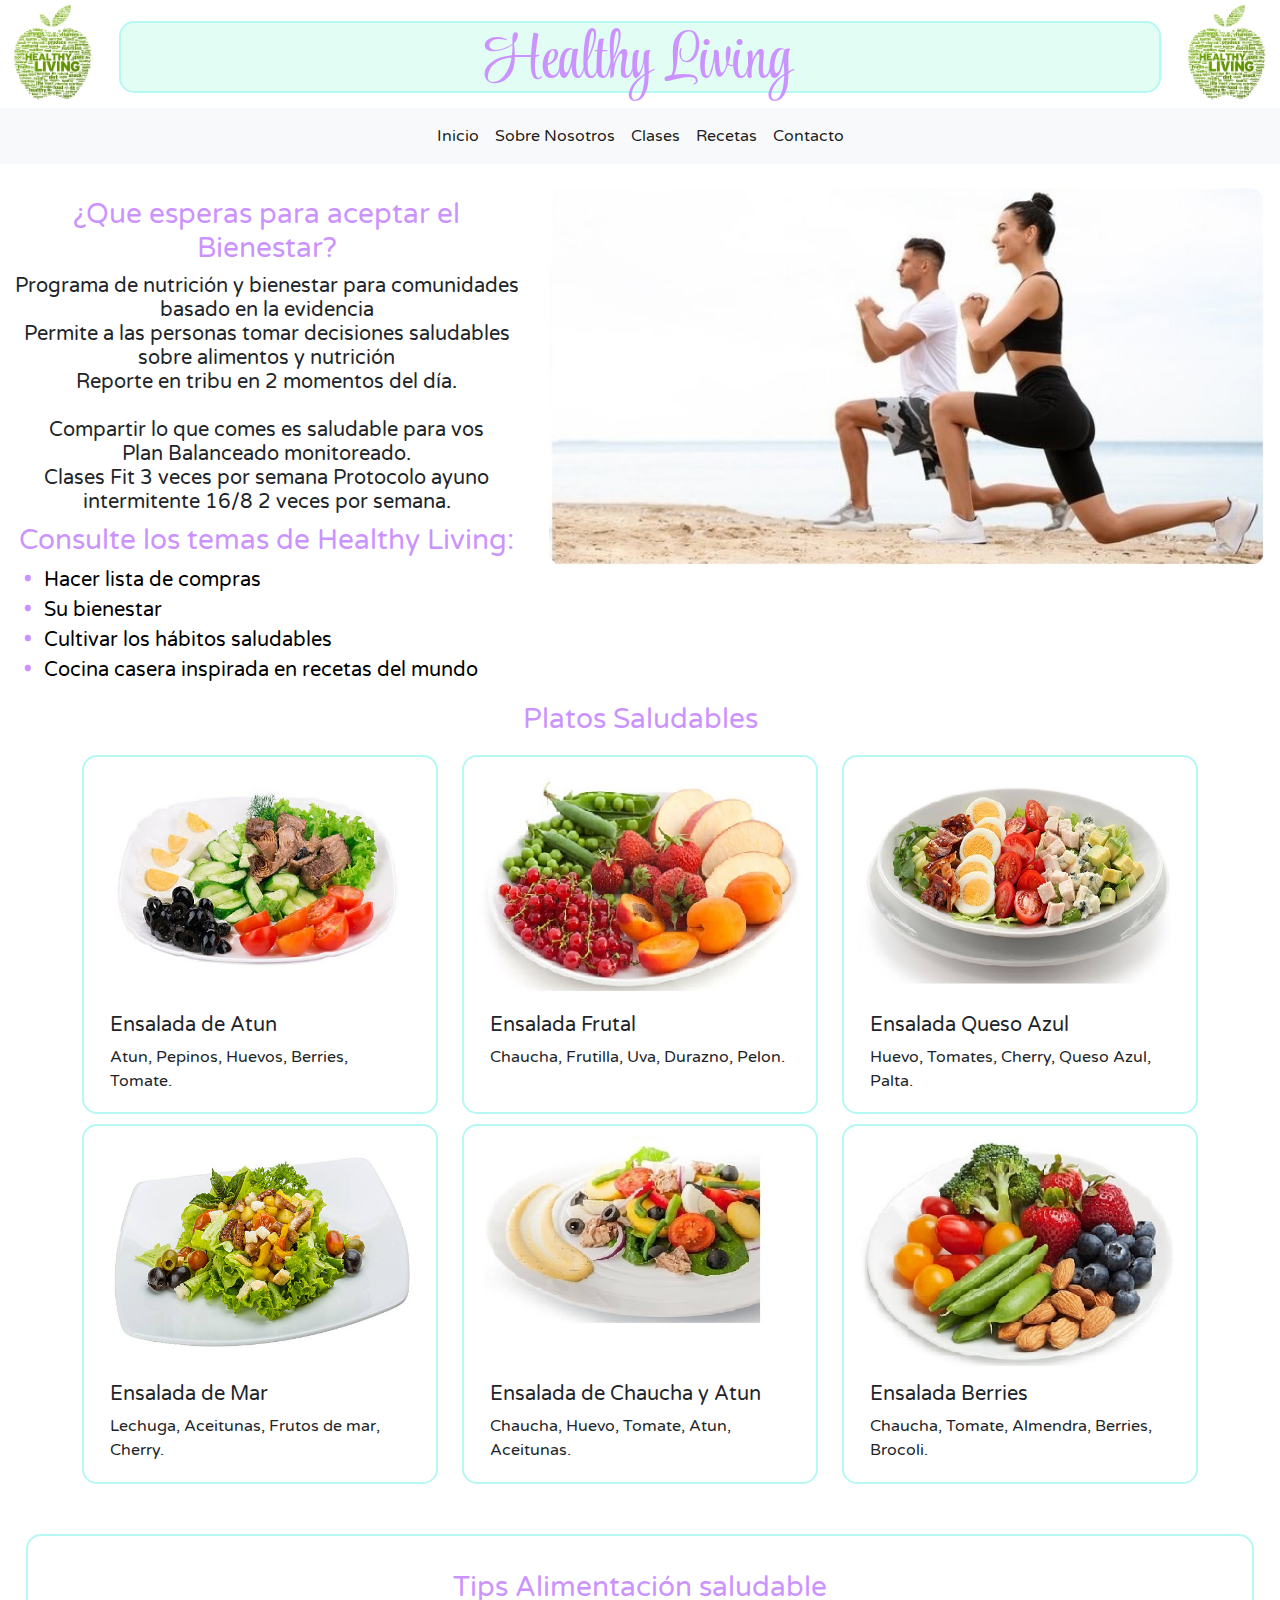
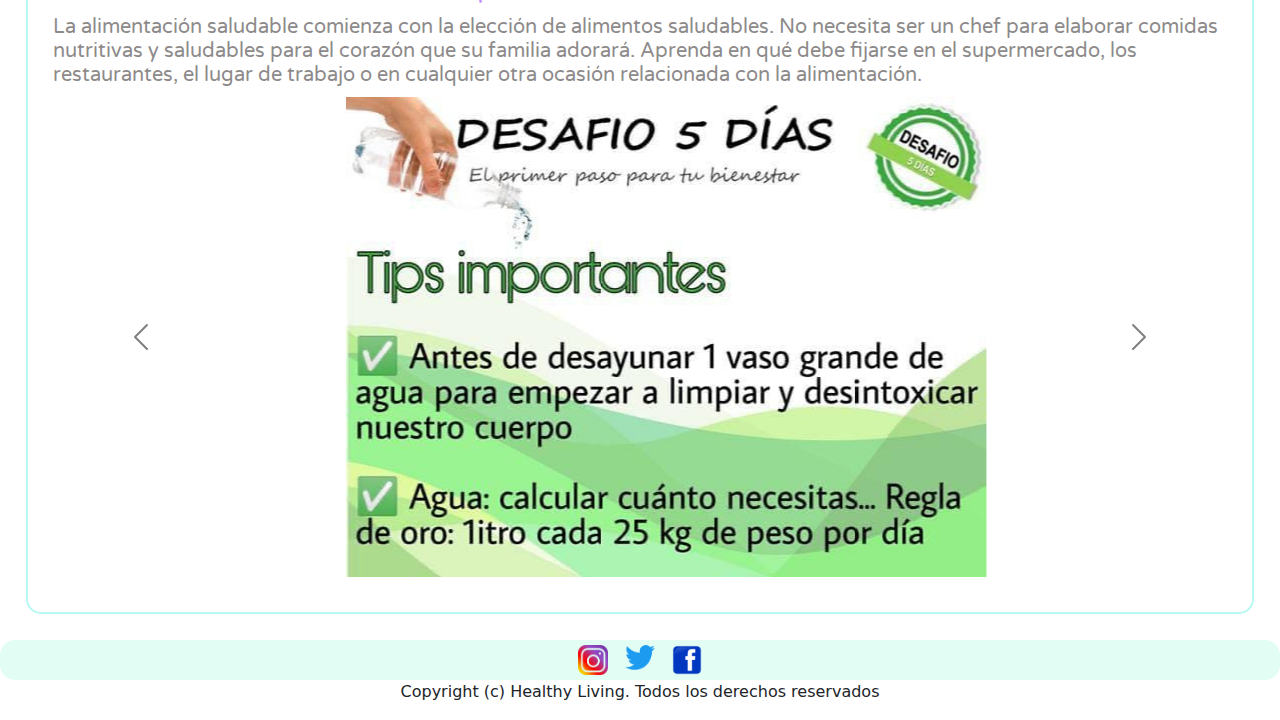
<file: index.html>
<!DOCTYPE html>
<html lang="en">
<head>
    <meta charset="UTF-8">
    <meta http-equiv="X-UA-Compatible" content="IE=edge">
    <meta name="viewport" content="width=device-width, initial-scale=1.0">
    <title>Healthy Living - Home</title>
    <!-- Bootstrap-->
    <link rel="stylesheet" href="./libs/bootstrap/css/bootstrap.min.css">
    <!--Hoja de estilos-->
    <link rel="stylesheet" href="./pages/estilos.css">
    <link rel="shortcut icon" href="./assets/Logo/logo_apple.png">
    <link rel="stylesheet"   href="https://cdnjs.cloudflare.com/ajax/libs/animate.css/4.1.1/animate.min.css"/>
    <!-- SEO  -->
    <meta name="description" content="Programa de nutrición y bienestar para comunidades. Ejercitarse y comer sano hace la diferencia">
    <meta name="keywords"  content="FOOD, HEALTHY, HEALTHY LIFE, COMIDA SALUDABLE, COMIDA SANA, PLATOS SALUDABLES, LIGHT">
</head>
<!--------------------------------------------Body header----------------------------------------------------->
<main>
    <body>
        <header>
            <section class="container-fluid ">
                <div class="row">
                    <div class="item col-sm-1 ">
                        <div class="logo">
                            <img src="./assets/Logo/apple.png "  alt="LogoL">
                        </div>
                    </div>
                    <div class="item col-md-10 ">
                        <div > <h1 class="animate__heartBeat animate__backInDown">Healthy Living </h1> </div>
                    </div>
                    <div class="item col-sm-1 "> 
                        <div class="logo" >
                            <img src="./assets/Logo/apple.png "  alt="LogoR">
                        </div>
                    </div>
                </div>
            </section>
            <nav class="navbar navbar-expand-lg navbar-light bg-light navbar-center">
                <div class="container-fluid">
                    <a class="logo_menu" href="#"><img src="./assets/Logo/nav_logo.png "  alt="Logo_menu"></a>
                    <button class="navbar-toggler" type="button" data-bs-toggle="collapse" data-bs-target="#navbarSupportedContent" aria-controls="navbarSupportedContent" aria-expanded="false" aria-label="Toggle navigation">
                        <span class="navbar-toggler-icon"></span>
                    </button>
                    <div class="collapse navbar-collapse" id="navbarSupportedContent">
                        <ul class="navbar-nav mx-auto mb-2 mb-lg-0">
                        <li class="nav-item">
                            <a class="nav-link active" aria-current="page" href="#">Inicio</a>
                        </li>
                        <li class="nav-item">
                            <a class="nav-link active" aria-current="page" href="./pages/SobreNosotros.html">Sobre Nosotros</a>
                        </li>
                        <li class="nav-item">
                            <a class="nav-link active" aria-current="page" href="./pages/Clases.html">Clases</a>
                        </li>
                        <li class="nav-item">
                            <a class="nav-link active" aria-current="page" href="./pages/Recetas.html">Recetas</a>
                        </li>
                        <li class="nav-item">
                            <a class="nav-link active" aria-current="page" href="./pages/Contacto.html">Contacto</a>
                        </li>
                    </div>
                </div>
            </nav> <br>
        </header>
<!-------------------------------------------Body Main ---------------------------------------------------->
        <section class="container-fluid ">
                <div class="row">
                    <div class="item col-sm-6 col-lg-5 ">
                        <h3> ¿Que esperas para aceptar el Bienestar? </h3>
                            <h5>Programa de nutrición y bienestar para comunidades basado en la evidencia <br>
                                Permite a las personas tomar decisiones saludables sobre alimentos y nutrición <br>
                                    Reporte en tribu en 2 momentos del día.<br>
                                <br>Compartir lo que comes es saludable para vos <br>Plan Balanceado monitoreado.<br>
                                Clases Fit 3 veces por semana Protocolo ayuno intermitente 16/8 2 veces por semana.</h5>
                                <h3>Consulte los temas de Healthy Living:</h3>
                                <ul class="lista_receta h5"> 
                                    <li >Hacer lista de compras  </li>
                                    <li>Su bienestar</li>
                                    <li>Cultivar los hábitos saludables</li>
                                    <li>Cocina casera inspirada en recetas del mundo</li>
                                    </ul>
                    </div>
                    <div class="item col-sm-6 col-lg-7">
                        <img class="imagen_index"  src="./assets/background/background_healthy.jpg" alt="Healhty"  > 
                    </div>
            </div>
        </section>


<!--Aplicando Cards responsive con Bootstrap-->

<!---------------------------------------BENEFICIOS -------------------------------------------->
        <h3>Platos Saludables</h3>
        <div class="container">
            <div class="row">
                <div class="col-12 col-sm-6 col-md-6 col-lg-6 col-xl-4">
                    <div class="card">
                        <img class="card-img-top" src="./assets/images/plato_comida.jpg" alt="Ensalada de Atun">
                        <div class="card-body">
                            <h5 class="card-title">Ensalada de Atun</h5>
                            <p>Atun, Pepinos, Huevos, Berries, Tomate.</p>
                        </div>
                    </div>
                </div>

                <div class="col-12 col-sm-6  col-md-6 col-lg-6 col-xl-4">
                    <div class="card">
                        <img class="card-img-top" src="./assets/images/plato_comida8.jpg" alt="Ensalada frutal">
                        <div class="card-body">
                            <h5 class="card-title">Ensalada Frutal</h5>
                            <p> Chaucha, Frutilla, Uva, Durazno, Pelon.</p>
                        </div>
                    </div>
                </div>

                <div class="col-12 col-sm-6 col-md-6 col-lg-6 col-xl-4">
                    <div class="card">
                        <img class="card-img-top" src="./assets/images/plato_comida3.jpg" alt="obra04">
                        <div class="card-body">
                            <h5 class="card-title">Ensalada Queso Azul</h5>
                            <p>Huevo, Tomates, Cherry, Queso Azul, Palta.</p>
                        </div>
                    </div>
                </div>

                <div class="col-12 col-sm-6 col-md-6 col-lg-6 col-xl-4">
                    <div class="card">
                        <img class="card-img-top" src="./assets/images/plato_comida4.jpg" alt="obra04">
                        <div class="card-body">
                            <h5 class="card-title">Ensalada de Mar</h5>
                            <p>Lechuga, Aceitunas, Frutos de mar, Cherry.</p>
                        </div>
                    </div>
                </div>
                <div class="col-12 col-sm-6 col-md-6 col-lg-6 col-xl-4">
                    <div class="card">
                        <img class="card-img-top" src="./assets/images/plato_comida5.jpg" alt="obra04">
                        <div class="card-body">
                            <h5 class="card-title">Ensalada de Chaucha y Atun</h5>
                            <p>Chaucha, Huevo, Tomate, Atun, Aceitunas.</p>
                        </div>
                    </div>
                </div>

                <div class="col-12 col-sm-6 col-md-6 col-lg-6 col-xl-4">
                    <div class="card">
                        <img class="card-img-top" src="./assets/images/plato_comida6.jpg" alt="obra04">
                        <div class="card-body">
                            <h5 class="card-title">Ensalada Berries</h5>
                            <p>Chaucha, Tomate, Almendra, Berries, Brocoli.</p>
                        </div>
                    </div>
                </div>
            </div>
        </div> <br>


        <!-------------------------------------- TIPS  CARROUSEL ---------------------------------------------->
        <div class="Tips"> <h3>Tips Alimentación saludable</h3>
            <h5>
                La alimentación saludable comienza con la elección de alimentos saludables. No necesita ser un chef para elaborar comidas nutritivas y saludables para el corazón que su familia adorará. Aprenda en qué debe fijarse en el supermercado, los restaurantes, el lugar de trabajo o en cualquier otra ocasión relacionada con la alimentación.
            <h5>  



                <div id="carouselExampleInterval" class="carousel carousel-dark slide" data-bs-ride="carousel">
                    <div class="carousel-inner">
                        <div class="carousel-item active" data-bs-interval="5000">
                            <img src="./assets/images/tip1.jpeg" class="d-block w-30%" alt="...">
                        </div>
                        <div class="carousel-item" data-bs-interval="4000">
                            <img src="./assets/images/tip2.jpeg" class="d-block w-30%" alt="...">
                        </div>
                        <div class="carousel-item"  data-bs-interval="4000">
                            <img src="./assets/images/tip3.jpeg" class="d-block w-30%" alt="...">
                        </div>
                        <div class="carousel-item"  data-bs-interval="4000">
                            <img src="./assets/images/tip4.jpeg" class="d-block w-30%" alt="...">
                        </div>
                        <div class="carousel-item"  data-bs-interval="4000">
                            <img src="./assets/images/tip5.jpeg" class="d-block w-30%" alt="...">
                        </div>
                    </div>
                    <button class="carousel-control-prev" type="button" data-bs-target="#carouselExampleInterval" data-bs-slide="prev">
                        <span class="carousel-control-prev-icon" aria-hidden="true"></span>
                        <span class="visually-hidden">Previous</span>
                    </button>
                    <button class="carousel-control-next" type="button" data-bs-target="#carouselExampleInterval" data-bs-slide="next">
                        <span class="carousel-control-next-icon" aria-hidden="true"></span>
                        <span class="visually-hidden">Next</span>
                    </button>
                </div>
            </div> 
        <script src="./libs/bootstrap/js/bootstrap.min.js"></script>
    </body> 
<!-------------------------------------------Footer ---------------------------------------------------->
    <footer>
    <div class="footer">
        <div class="footer_section">
            <div class="footer_icons">
                <a href="https://www.instagram.com/healthy.foodyss/" target="_blank"> <img class="hover" src="./assets/images/instagram_icon.png" alt="" width="30"> </a> 
                <a href="https://twitter.com/fooddotcom?lang=es" target="_blank"> <img class="hover" src="./assets/images/twitter_icon.png" alt="" width="30"></a>
                <a href="https://m.facebook.com/Healthy-food-2031519270508827/" target="_blank"> <img class="hover" src="./assets/images/facebook_icon.png" alt="" width="30"></a>    
            </div>
        </div>
        <div class="copy_footer" >Copyright (c) Healthy Living. Todos los derechos reservados</div>
    </div> 
    </footer>
</main>
</html>
</file>
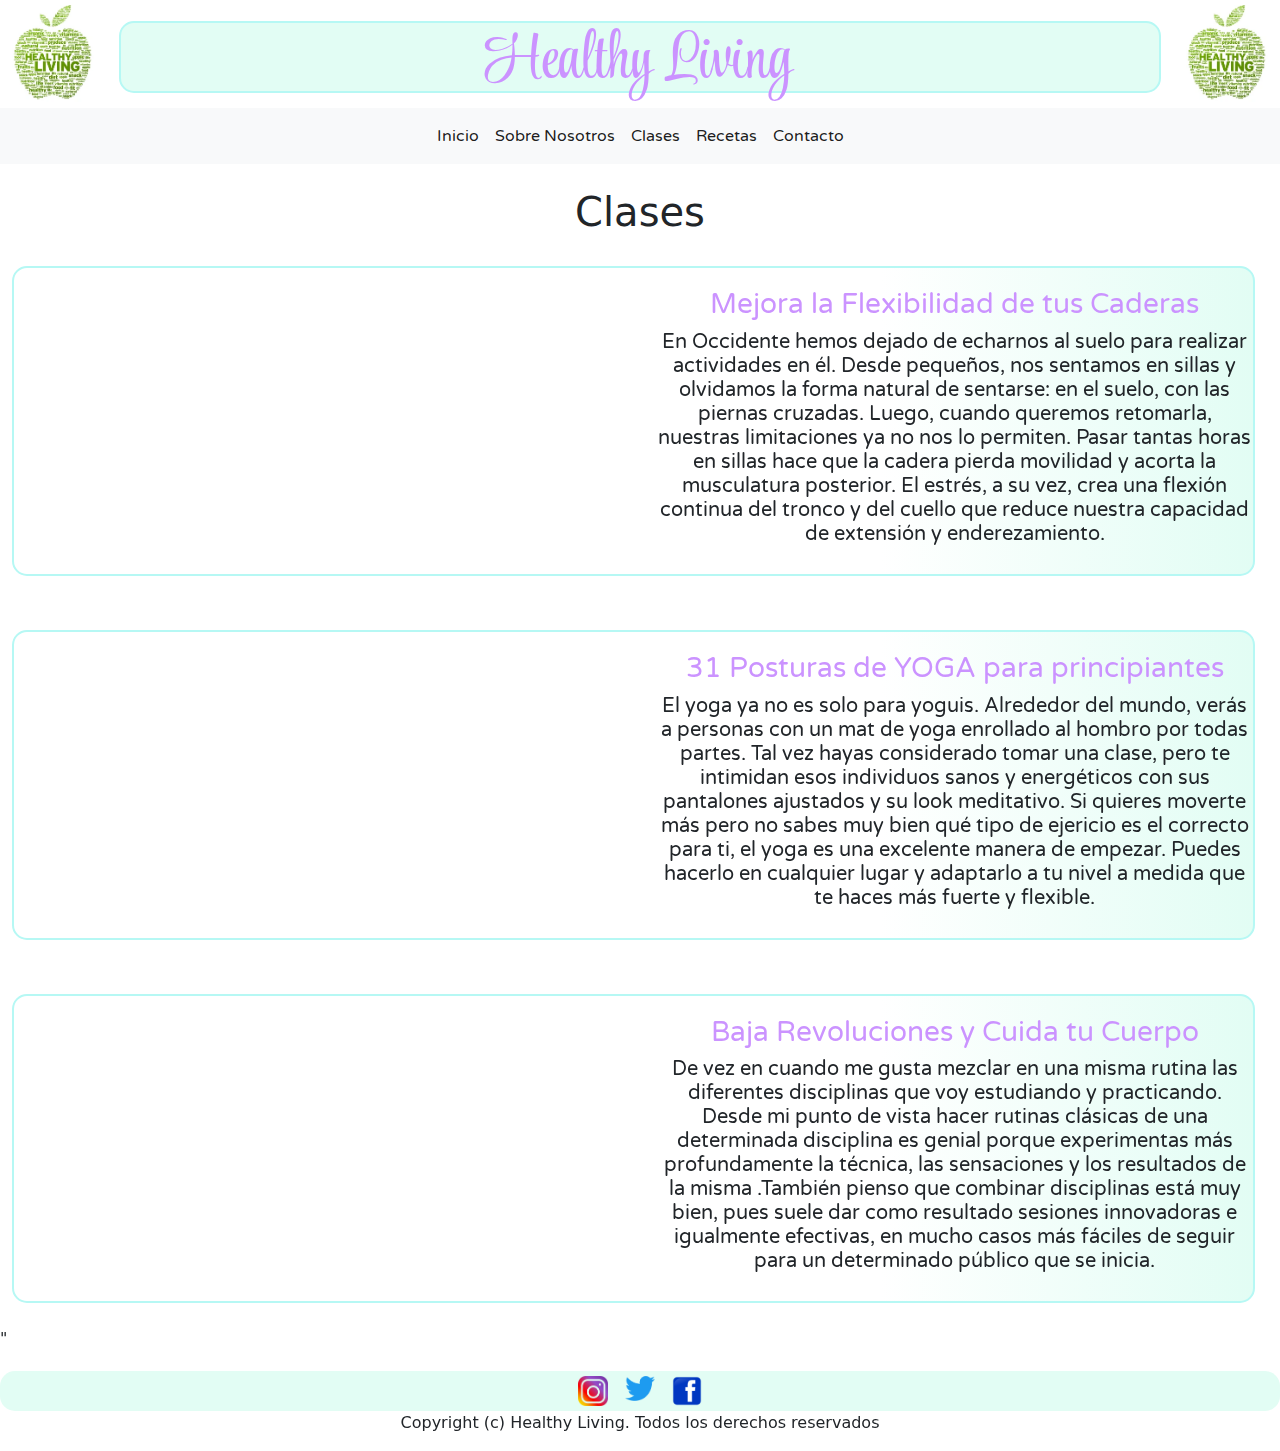
<file: pages/Clases.html>
<!DOCTYPE html>
<html lang="en">
<head>
    <meta charset="UTF-8">
    <meta http-equiv="X-UA-Compatible" content="IE=edge">
    <meta name="viewport" content="width=device-width, initial-scale=1.0">
    <title> Healthy Living - Clases </title>
    <!-- Bootstrap-->
    <link rel="stylesheet" href="../libs/bootstrap/css/bootstrap.min.css">
    <!--Hoja de estilos-->
    <link rel="stylesheet" href="./estilos.css">
    <link rel="shortcut icon" href="../assets/Logo/logo_apple.png">
    <link rel="stylesheet"   href="https://cdnjs.cloudflare.com/ajax/libs/animate.css/4.1.1/animate.min.css"/>  
    <!-- SEO -->
    <meta name="description" content="Programa de Clases para mejorar la contextura fisica">
    <meta name="keywords"  content="CLASES, YOGA, VIDEOS EJERCICIO, GIMNASIA,POSTURAS">
</head>
<!--------------------------------------------Body header----------------------------------------------------->
<main>
    <body>
        <header>
            <section class="container-fluid ">
                <div class="row">
                    <div class="item col-sm-1 ">
                        <div class="logo">
                            <img src="../assets/Logo/apple.png "  alt="LogoL">
                        </div>
                    </div>
                    <div class="item col-md-10 ">
                        <div > <h1>Healthy Living </h1> </div>
                    </div>
                    <div class="item col-sm-1 "> 
                        <div class="logo" >
                            <img src="../assets/Logo/apple.png "  alt="LogoR">
                        </div>
                    </div>
                </div>
            </section>
            <nav class="navbar navbar-expand-lg navbar-light bg-light navbar-center">
                <div class="container-fluid">
                    <a class="logo_menu" href="#"><img src="../assets/Logo/nav_logo.png "  alt="Logo_menu"></a>
                    <button class="navbar-toggler" type="button" data-bs-toggle="collapse" data-bs-target="#navbarSupportedContent" aria-controls="navbarSupportedContent" aria-expanded="false" aria-label="Toggle navigation">
                        <span class="navbar-toggler-icon"></span>
                    </button>
                    <div class="collapse navbar-collapse" id="navbarSupportedContent">
                        <ul class="navbar-nav mx-auto mb-2 mb-lg-0">
                        <li class="nav-item">
                            <a class="nav-link active" aria-current="page" href="../index.html">Inicio</a>
                        </li>
                        <li class="nav-item">
                            <a class="nav-link active" aria-current="page" href="./SobreNosotros.html">Sobre Nosotros</a>
                        </li>
                        <li class="nav-item">
                            <a class="nav-link active" aria-current="page" href="#">Clases</a>
                        </li>
                        <li class="nav-item">
                            <a class="nav-link active" aria-current="page"  href="./Recetas.html">Recetas</a>
                        </li>
                        <li class="nav-item">
                            <a class="nav-link active" aria-current="page" href="./Contacto.html">Contacto</a>
                        </li>
                    </div>
                </div>
            </nav> <br>
        </header>
<!------------------------------------------------------body --------------------------------------->
        <h2 class="display-6 text-center animate__heartBeat animate__flipInY">Clases</h2>
        <section class="container-fluid ">
            <div class="container_body">
                <div class="row">
                    <div class="item col-sm-6 ">
                        <iframe src="https://www.youtube.com/embed/O90uICioQkM" title="YouTube video player" frameborder="0" allow="accelerometer; autoplay; clipboard-write; encrypted-media; gyroscope; picture-in-picture" allowfullscreen></iframe>
                            
                    </div>
                    <div class="item col-sm-6">
                        <h3> Mejora la Flexibilidad de tus Caderas </h3> 
                        <h5>En Occidente hemos dejado de echarnos al suelo para realizar actividades en él. Desde pequeños, nos sentamos en sillas y olvidamos la forma natural de sentarse: en el suelo, con las piernas cruzadas. Luego, cuando queremos retomarla, nuestras limitaciones ya no nos lo permiten.
                            Pasar tantas horas en sillas hace que la cadera pierda movilidad y acorta la musculatura posterior. El estrés, a su vez, crea una flexión continua del tronco y del cuello que reduce nuestra capacidad de extensión y enderezamiento.</h5>
                    </div>
                </div>
            </div>
        </section> <br>
        <section class="container-fluid ">
            <div class="container_body">
                <div class="row">
                    <div class="item col-sm-6 ">
                        <iframe src="https://www.youtube.com/embed/o_gyTpRs8yQ" title="YouTube video player" frameborder="0" allow="accelerometer; autoplay; clipboard-write; encrypted-media; gyroscope; picture-in-picture" allowfullscreen></iframe>
                            
                    </div>
                    <div class="item col-sm-6">
                        <h3> 31 Posturas de YOGA para principiantes</h3> 
                        <h5> El yoga ya no es solo para yoguis. Alrededor del mundo, verás a personas con un mat de yoga enrollado al hombro por todas partes. Tal vez hayas considerado tomar una clase, pero te intimidan esos individuos sanos y energéticos con sus pantalones ajustados y su look meditativo. Si quieres moverte más pero no sabes muy bien qué tipo de ejericio es el correcto para ti, el yoga es una excelente manera de empezar. Puedes hacerlo en cualquier lugar y adaptarlo a tu nivel a medida que te haces más fuerte y flexible.</h5>
                    </div>
                </div>
            </div>
        </section> <br>
        <section class="container-fluid ">
            <div class="container_body">
                <div class="row">
                    <div class="item col-sm-6 ">
                        <iframe src="https://www.youtube.com/embed/uD9rtfA19BU" title="YouTube video player" frameborder="0" allow="accelerometer; autoplay; clipboard-write; encrypted-media; gyroscope; picture-in-picture" allowfullscreen></iframe>     
                    </div>
                    <div class="item col-sm-6">
                        <h3> Baja Revoluciones y Cuida tu Cuerpo</h3> 
                        <h5> De vez en cuando me gusta mezclar en una misma rutina las diferentes disciplinas que voy estudiando y practicando. Desde mi punto de vista hacer rutinas clásicas de una determinada disciplina es genial porque experimentas más profundamente la técnica, las sensaciones y los resultados de la misma .También pienso que combinar disciplinas está muy bien, pues suele dar como resultado sesiones innovadoras e igualmente efectivas, en mucho casos más fáciles de seguir para un determinado público que se inicia.</h5>
                    </div>
                </div>
            </div>
        </section> <br>
        <script src="../libs/bootstrap/js/bootstrap.min.js"></script>"
    </body>
<!-------------------------------------------Footer ---------------------------------------------------->
    <footer>
        <div class="footer">
            <div class="footer_section">
                <div class="footer_icons">
                    <a href="https://www.instagram.com/healthy.foodyss/" target="_blank"> <img class="hover" src="../assets/images/instagram_icon.png" alt="" width="30"> </a> 
                    <a href="https://twitter.com/fooddotcom?lang=es" target="_blank"> <img class="hover" src="../assets/images/twitter_icon.png" alt="" width="30"></a>
                    <a href="https://m.facebook.com/Healthy-food-2031519270508827/" target="_blank"> <img class="hover" src="../assets/images/facebook_icon.png" alt="" width="30"></a>    
                </div>
            </div>
            <div class="copy_footer" >Copyright (c) Healthy Living. Todos los derechos reservados</div>
        </div> 
    </footer>
</main>
</html>
</file>
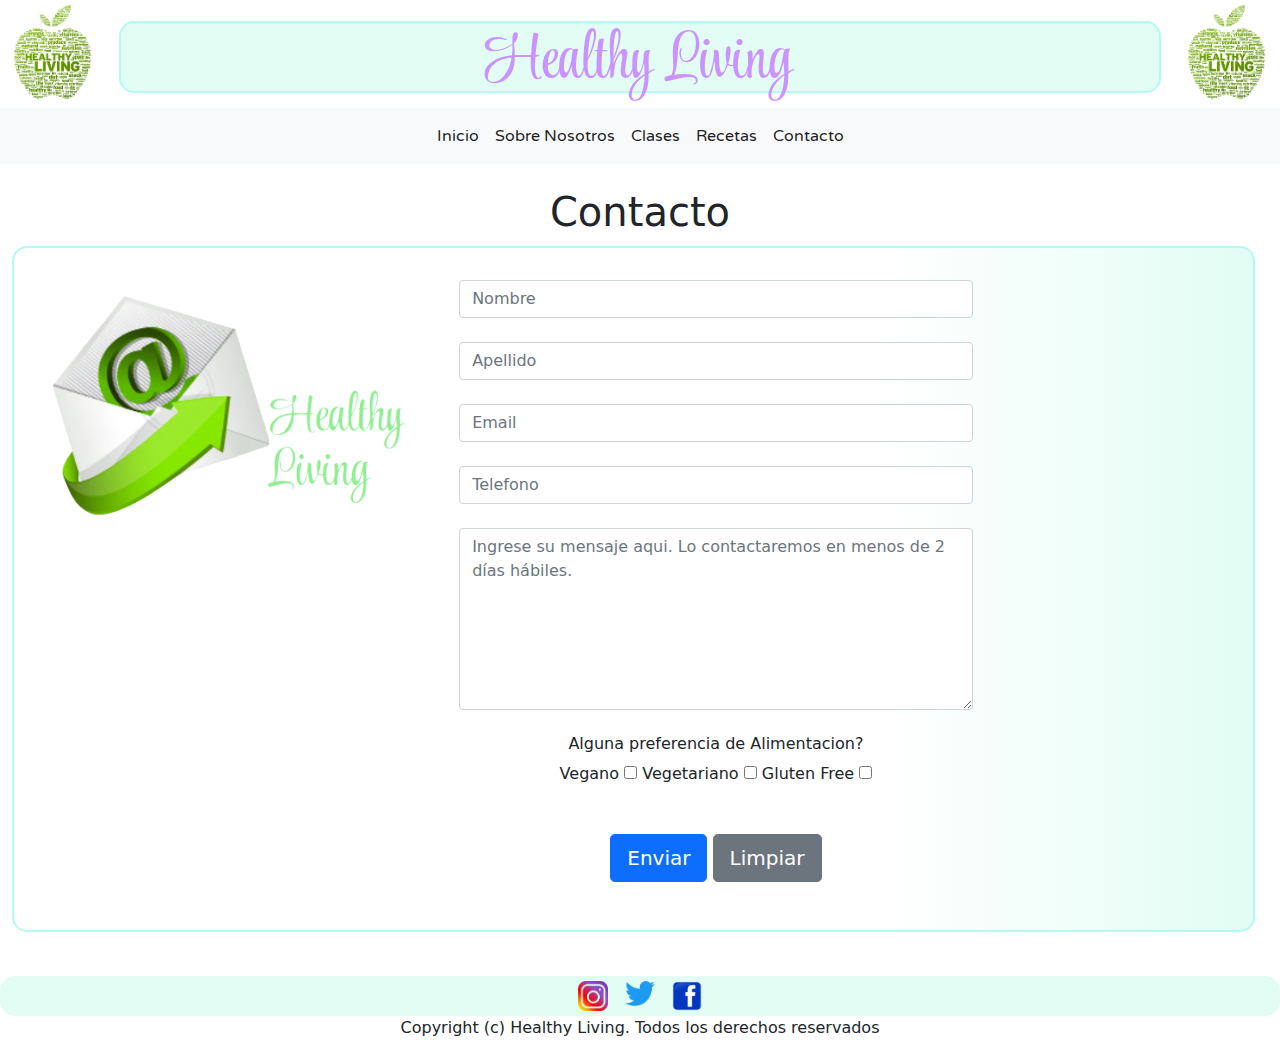
<file: pages/Contacto.html>
<!DOCTYPE html>
<html lang="en">
<head>
    <meta charset="UTF-8">
    <meta http-equiv="X-UA-Compatible" content="IE=edge">
    <meta name="viewport" content="width=device-width, initial-scale=1.0">
    <title> Healthy Living - Contacto </title>
    <!-- Bootstrap-->
    <link rel="stylesheet" href="../libs/bootstrap/css/bootstrap.min.css">
    <!--Hoja de estilos-->
    <link rel="stylesheet" href="./estilos.css">
    <link rel="shortcut icon" href="../assets/Logo/logo_apple.png">
    <link rel="stylesheet"   href="https://cdnjs.cloudflare.com/ajax/libs/animate.css/4.1.1/animate.min.css"/>  
    <!-- SEO -->
    <meta name="description" content="Comunicarse con Healthy Living">
    <meta name="keywords"  content="CONSULTA, RECLAMO, SUGERENCIA, FEEDBACK,CLIENTE, SATISFACCION, CONTACTO, EMPRESA, CLIENTE, INFORMACION">
</head>
<!--------------------------------------------Body header----------------------------------------------------->
<main>
    <body>
        <header>
            <section class="container-fluid ">
                <div class="row">
                    <div class="item col-sm-1 ">
                        <div class="logo">
                            <img src="../assets/Logo/apple.png "  alt="LogoL">
                        </div>
                    </div>
                    <div class="item col-md-10 ">
                        <div > <h1>Healthy Living </h1> </div>
                    </div>
                    <div class="item col-sm-1 "> 
                        <div class="logo" >
                            <img src="../assets/Logo/apple.png "  alt="LogoR">
                        </div>
                    </div>
                </div>
            </section>
            <nav class="navbar navbar-expand-lg navbar-light bg-light navbar-center">
                <div class="container-fluid">
                    <a class="logo_menu" href="#"><img src="../assets/Logo/nav_logo.png "  alt="Logo_menu"></a>
                    <button class="navbar-toggler" type="button" data-bs-toggle="collapse" data-bs-target="#navbarSupportedContent" aria-controls="navbarSupportedContent" aria-expanded="false" aria-label="Toggle navigation">
                        <span class="navbar-toggler-icon"></span>
                    </button>
                    <div class="collapse navbar-collapse" id="navbarSupportedContent">
                        <ul class="navbar-nav mx-auto mb-2 mb-lg-0">
                        <li class="nav-item">
                            <a class="nav-link active" aria-current="page" href="../index.html">Inicio</a>
                        </li>
                        <li class="nav-item">
                            <a class="nav-link active" aria-current="page" href="./SobreNosotros.html">Sobre Nosotros</a>
                        </li>
                        <li class="nav-item">
                            <a class="nav-link active" aria-current="page" href="./Clases.html">Clases </a>
                        </li>
                        <li class="nav-item">
                            <a class="nav-link active" aria-current="page"  href="./Recetas.html">Recetas</a>
                        </li>
                        <li class="nav-item">
                            <a class="nav-link active" aria-current="page" href="#">Contacto</a>
                        </li>
                    </div>
                </div>
            </nav> <br>
        </header>
<!---------------------- fin del header ------------------------------>
        <h2 class="display-6 text-center animate__heartBeat animate__flipInY">Contacto</h2>

    <script src="../libs/bootstrap/js/bootstrap.min.js"></script>
    </body>

    <!-- ---------------------- -->
    <section class="container-fluid ">
        <div class="receta_body">
            <div class="row">
                <div class="item col-sm-4 ">
                    <img class="imagen_receta"  src="../assets/Logo/contacto.png " alt="Contacto"  >
                </div>
                <div class="item col-sm-8">
                    <br>
                    <div class="container">
                        <div class="row">
                            <div class="col-md-12">
                                <div class="well well-sm">
                                    <form class="form-horizontal" method="post">
                                        <fieldset>
                                            <legend class="text-center header"></legend>
            
                                            <div class="form-group">
                                                <span class="col-md-1 col-md-offset-2 text-center"><i class="fa fa-user bigicon"></i></span>
                                                <div class="col-md-8">
                                                    <input id="fname" name="name" type="text" placeholder="Nombre " class="form-control">
                                                </div>
                                            </div> <br>
                                            <div class="form-group">
                                                <span class="col-md-1 col-md-offset-2 text-center"><i class="fa fa-user bigicon"></i></span>
                                                <div class="col-md-8">
                                                    <input id="lname" name="name" type="text" placeholder="Apellido " class="form-control">
                                                </div>
                                            </div><br>
                                            <div class="form-group">
                                                <span class="col-md-1 col-md-offset-2 text-center"><i class="fa fa-envelope-o bigicon"></i></span>
                                                <div class="col-md-8">
                                                    <input id="email" name="email" type="text" placeholder="Email" class="form-control">
                                                </div>
                                            </div> <br>
            
                                            <div class="form-group">
                                                <span class="col-md-1 col-md-offset-2 text-center"><i class="fa fa-phone-square bigicon"></i></span>
                                                <div class="col-md-8">
                                                    <input id="phone" name="phone" type="text" placeholder="Telefono" class="form-control">
                                                </div> 
                                            </div> <br>
                                            <div class="form-group">
                                                <span class="col-md-1 col-md-offset-2 text-center"><i class="fa fa-pencil-square-o bigicon"></i></span>
                                                <div class="col-md-8">
                                                    <textarea class="form-control" id="message" name="message" placeholder="Ingrese su mensaje aqui. Lo contactaremos en menos de 2 días hábiles." rows="7"></textarea>
                                                </div>
                                            </div> <br>
                                            <div class="form-group">
                                                <span class="col-md-1 col-md-offset-2 text-center"></span>
                                                <div class="col-md-8">
                                                    <h6>Alguna preferencia de Alimentacion?</h6>
                                                    <label for="coleccion">Vegano</label>
                                                    <input type="checkbox" name="Vegano" value="Vegano">
            
                                                    <label for="coleccion">Vegetariano</label>
                                                    <input type="checkbox" name="Vegetariano" value="Vegetariano">
            
                                                    <label for="coleccion">Gluten Free</label>
                                                    <input type="checkbox" name="Gluten Free" value="Gluten Free">
                                                </div>
                                                <br> <br>
                                            </div>
                                            <div class="form-group">
                                                <div class="col-md-8 text-center">
                                                    <button type="submit" class="btn btn-primary btn-lg">Enviar</button>
                                                    <button type="reset" class="btn btn-secondary btn-lg">Limpiar</button>
                                                </div>
                                            </div>
                                            <br> <br>
                                        </fieldset>
                                    </form>
                                </div>
                            </div>
                        </div>
                    </div>
                </div>
            </div>
        </div>
    </section>
    <br>
    <script src="../libs/bootstrap/js/bootstrap.min.js"></script>
</body>

    <!-------------------------------------------Footer ---------------------------------------------------->
    <footer>
        <div class="footer">
            <div class="footer_section">
                <div class="footer_icons">
                    <a href="https://www.instagram.com/healthy.foodyss/" target="_blank"> <img class="hover" src="../assets/images/instagram_icon.png" alt="" width="30"> </a> 
                    <a href="https://twitter.com/fooddotcom?lang=es" target="_blank"> <img class="hover" src="../assets/images/twitter_icon.png" alt="" width="30"></a>
                    <a href="https://m.facebook.com/Healthy-food-2031519270508827/" target="_blank"> <img class="hover" src="../assets/images/facebook_icon.png" alt="" width="30"></a>    
                </div>
            </div>
            <div class="copy_footer" >Copyright (c) Healthy Living. Todos los derechos reservados</div>
        </div> 
    </footer>
</main>
</html>
</file>
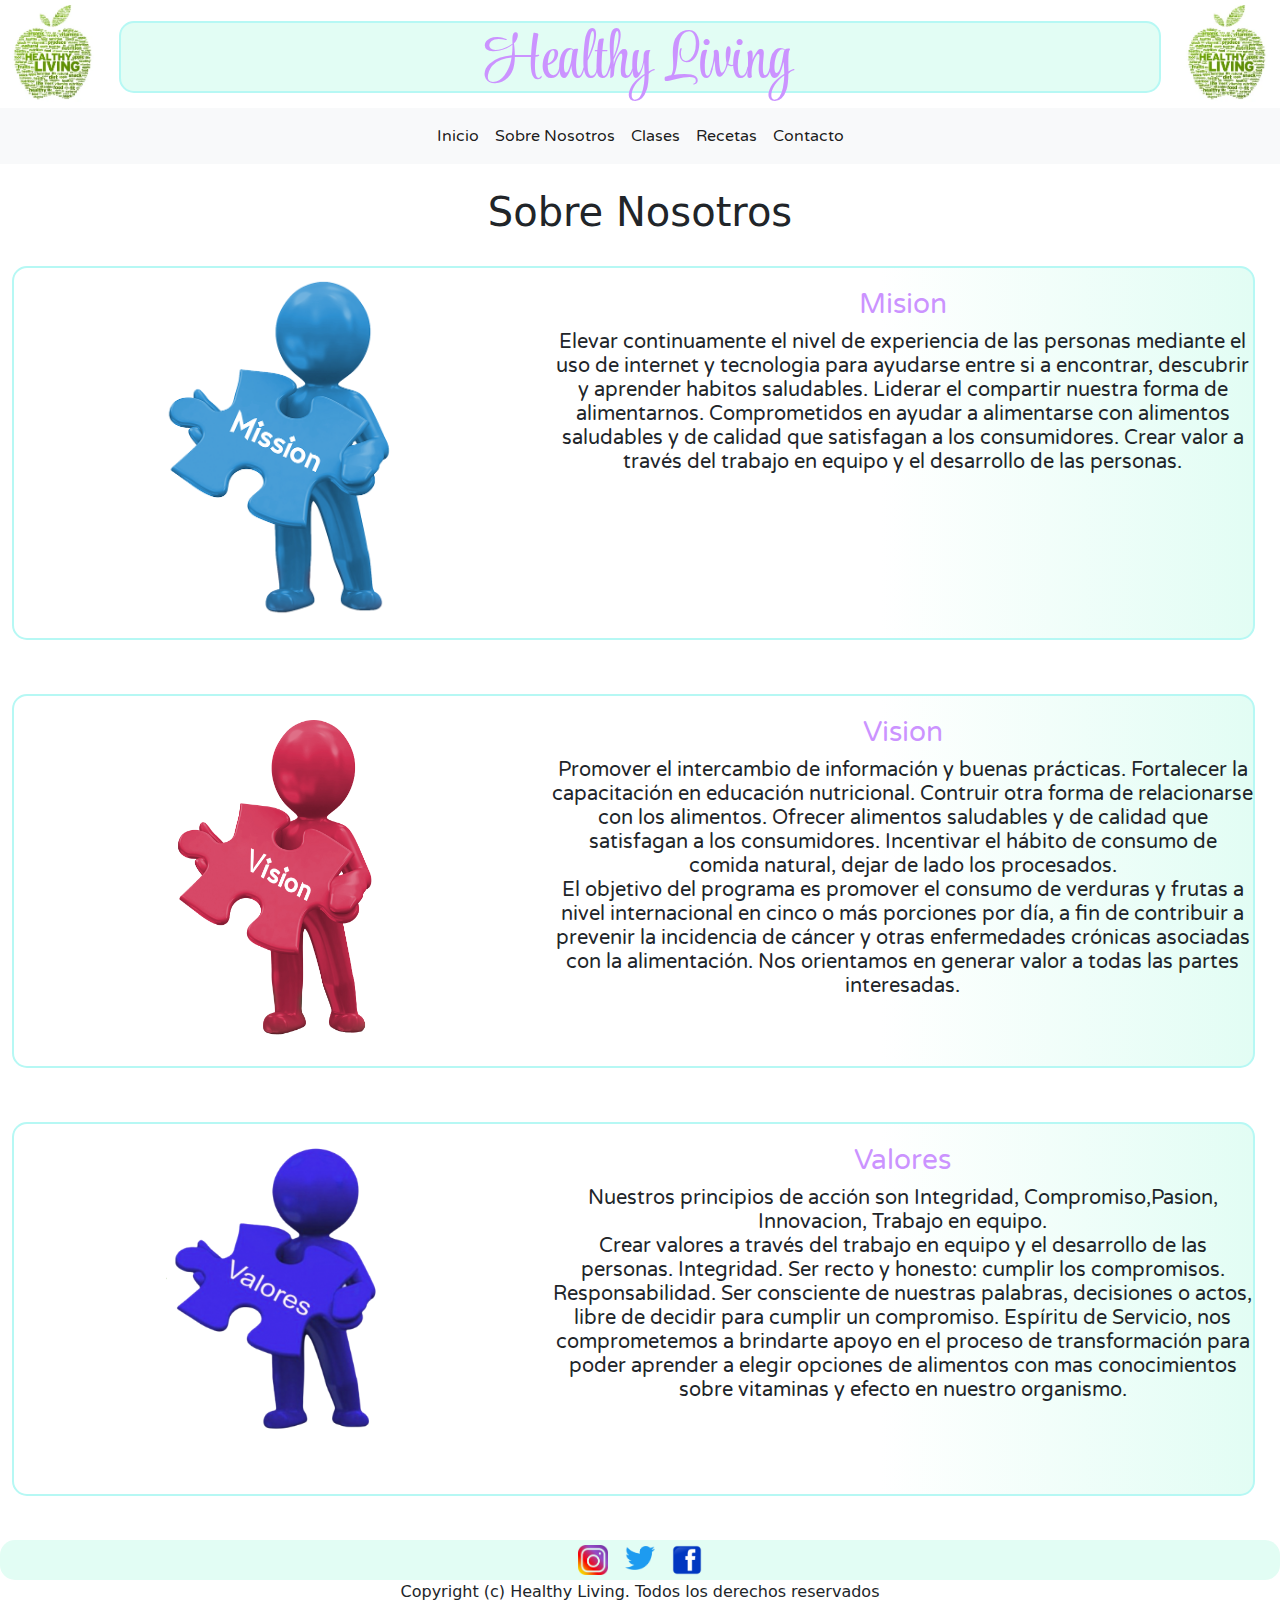
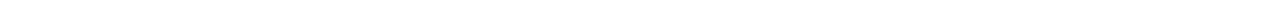
<file: pages/SobreNosotros.html>
<!DOCTYPE html>
<html lang="en">
<head>
    <meta charset="UTF-8">
    <meta http-equiv="X-UA-Compatible" content="IE=edge">
    <meta name="viewport" content="width=device-width, initial-scale=1.0">
    <title> Healthy Living - Sobre Nosotros </title>
    <!-- Bootstrap-->
    <link rel="stylesheet" href="../libs/bootstrap/css/bootstrap.min.css">
    <!--Hoja de estilos-->
    <link rel="stylesheet" href="./estilos.css">
    <link rel="shortcut icon" href="../assets/Logo/logo_apple.png">
    <link rel="stylesheet"   href="https://cdnjs.cloudflare.com/ajax/libs/animate.css/4.1.1/animate.min.css"/>  
    <!-- SEO  -->
    <meta name="description" content="Mision, Vision y Valores de Healthy Living">
    <meta name="keywords"  content="MISION, VISION, VALORES, VALUES, COMPANY, EMPRESA">
</head>
<!--------------------------------------------Body header----------------------------------------------------->
<main>
    <body>
        <header>
            <section class="container-fluid ">
                <div class="row">
                    <div class="item col-sm-1 ">
                        <div class="logo">  <meta name="description" content="Programa de nutrición y bienestar para comunidades">
                            <meta name="keywords"  content="FOOD, HEALTHY, HEALTHY LIFE, COMIDA SALUDABLE, COMIDA SANA, PLATOS SALUDABLES, LIGHT">
                            <img src="../assets/Logo/apple.png "  alt="LogoL">
                        </div>
                    </div>
                    <div class="item col-md-10 ">
                        <div > <h1>Healthy Living </h1> </div>
                    </div>
                    <div class="item col-sm-1 "> 
                        <div class="logo" >
                            <img src="../assets/Logo/apple.png "  alt="LogoR">
                        </div>
                    </div>
                </div>
            </section>
            <nav class="navbar navbar-expand-lg navbar-light bg-light navbar-center">
                <div class="container-fluid">
                    <a class="logo_menu" href="#"><img src="../assets/Logo/nav_logo.png "  alt="Logo_menu"></a>
                    <button class="navbar-toggler" type="button" data-bs-toggle="collapse" data-bs-target="#navbarSupportedContent" aria-controls="navbarSupportedContent" aria-expanded="false" aria-label="Toggle navigation">
                        <span class="navbar-toggler-icon"></span>
                    </button>
                    <div class="collapse navbar-collapse" id="navbarSupportedContent">
                        <ul class="navbar-nav mx-auto mb-2 mb-lg-0">
                        <li class="nav-item">
                            <a class="nav-link active" aria-current="page" href="../index.html">Inicio</a>
                        </li>
                        <li class="nav-item">
                            <a class="nav-link active" aria-current="page" href="#">Sobre Nosotros</a>
                        </li>
                        <li class="nav-item">
                            <a class="nav-link active" aria-current="page" href="./Clases.html">Clases</a>
                        </li>
                        <li class="nav-item">
                            <a class="nav-link active" aria-current="page"  href="./Recetas.html">Recetas</a>
                        </li>
                        <li class="nav-item">
                            <a class="nav-link active" aria-current="page" href="./Contacto.html">Contacto</a>
                        </li>
                    </div>
                </div>
            </nav> <br>
        </header>
<!------------------------------------------------------body --------------------------------------->
<h2 class="display-6 text-center animate__heartBeat animate__flipInY">Sobre Nosotros</h2>
        <section class="container-fluid ">
            <div class="container_body">
                <div class="row">
                    <div class="item col-sm-5 nosotros_logo ">
                        <img  src="../assets/images/mision.png" > 
                    </div>
                    <div class="item col-sm-7 ">  
                        <h3> Mision </h3> 
                        <h5> Elevar continuamente el nivel de experiencia de las personas mediante el uso de internet y tecnologia para ayudarse 
                            entre si a encontrar, descubrir y aprender habitos saludables. Liderar el compartir nuestra forma de alimentarnos.
                            Comprometidos en ayudar a alimentarse con alimentos saludables y de calidad que satisfagan a los consumidores.
                            Crear valor a través del trabajo en equipo y el desarrollo de las personas.</h5>
                    </div>
                </div>
            </div>
        </section> <br>

        <section class="container-fluid ">
            <div class="container_body">
                <div class="row">
                    <div class="item col-sm-5 nosotros_logo">
                        <img src="../assets/images/vision3.png" > 
                    </div>
                    <div class="item col-sm-7">
                        <h3> Vision </h3> 
                        <h5>Promover el intercambio de información y buenas prácticas. Fortalecer la capacitación en educación nutricional.
                            Contruir otra forma de relacionarse con los alimentos. Ofrecer alimentos saludables y de calidad que satisfagan a los consumidores.
                            Incentivar el hábito de consumo de comida natural, dejar de lado los procesados. <br>
                            El objetivo del programa es promover el consumo de verduras y frutas 
                            a nivel internacional en cinco o más porciones por día, a fin de contribuir a prevenir la incidencia de cáncer y otras enfermedades crónicas asociadas 
                            con la alimentación. Nos orientamos en generar valor a todas las partes interesadas.</h5>
                    </div>
                </div>
            </div>
        </section> <br>

        <section class="container-fluid ">
            <div class="container_body">
                <div class="row">
                    <div class="item col-sm-5 nosotros_logo">
                        <img  src="../assets/images/values.png" > 
                    </div>
                    <div class="item col-sm-7">
                        <h3> Valores </h3> 
                        <h5>Nuestros principios de acción son Integridad, Compromiso,Pasion, Innovacion, Trabajo en equipo. <br>
                            Crear valores a través del trabajo en equipo y el desarrollo de las personas.
                            Integridad. Ser recto y honesto: cumplir los compromisos. <br>
                            Responsabilidad. Ser consciente de nuestras palabras, decisiones o actos, libre de decidir para cumplir un compromiso.
                            Espíritu de Servicio, nos comprometemos a brindarte apoyo en el proceso de transformación para poder aprender a elegir  
                            opciones de alimentos con mas conocimientos sobre vitaminas y efecto en nuestro organismo.
                            </h5>
                    </div>
                </div>
            </div>
        </section> <br>
        <script src="../libs/bootstrap/js/bootstrap.min.js"></script>
    </body>
<!-------------------------------------------Footer ---------------------------------------------------->
    <footer>
        <div class="footer">
            <div class="footer_section">
                <div class="footer_icons">
                    <a href="https://www.instagram.com/healthy.foodyss/" target="_blank"> <img class="hover" src="../assets/images/instagram_icon.png" alt="" width="30"> </a> 
                    <a href="https://twitter.com/fooddotcom?lang=es" target="_blank"> <img class="hover" src="../assets/images/twitter_icon.png" alt="" width="30"></a>
                    <a href="https://m.facebook.com/Healthy-food-2031519270508827/" target="_blank"> <img class="hover" src="../assets/images/facebook_icon.png" alt="" width="30"></a>    
                </div>
            </div>
            <div class="copy_footer" >Copyright (c) Healthy Living. Todos los derechos reservados</div>
        </div> 
    </footer>
</main>
</html>
</file>
<file: pages/estilos.css>
@charset "UTF-8";
/* Modulos */
/* Declaracion de Variables*/
@import url("https://fonts.googleapis.com/css2?family=Lora&family=Poppins:wght@200&family=Raleway:wght@200&display=swap");
/* --------------------------------recetas----------------------------------------*/
/*MIXIN----------------------------------------------------------------XCEX*/
.receta_body {
  margin-top: 10px;
  border: 2px solid #b6f8f4;
  border-radius: 15px;
  justify-content: space-around;
  width: 99%;
  background: linear-gradient(90deg, rgb(255, 255, 255) 0%, rgb(255, 255, 255) 70%, #e2fdf4 100%);
}

h3 {
  color: rgb(203, 147, 255);
  margin-top: 10px;
  text-align: center;
}

h4 {
  text-align: start;
  margin-left: 10px;
}

.imagen_receta, .container_body {
  margin-top: 30px;
  padding-top: 10px;
  padding-bottom: 20px;
  padding-left: 20px;
  align-items: center;
  border-radius: 15px;
}

.lista_receta {
  list-style: none;
  color: black;
}
.lista_receta li {
  line-height: 1.5;
  text-align: left;
}
.lista_receta li::before {
  content: "•";
  color: rgb(203, 147, 255);
  font-weight: bold;
  display: inline-block;
  width: 1em;
  margin-left: -1em;
}

.text-start li {
  font-family: "Raleway", sans-serif;
}

/*-----------------------------------Footer ----------------------------------*/
.footer {
  margin-top: 20px;
  display: grid;
  grid-template-columns: 1fr;
  grid-template-rows: 1fr 1fr;
  gap: 0px 0px;
  grid-auto-flow: row;
  grid-template-areas: "Footer_icons" "Footer_copyright";
}
.footer .footer_section {
  grid-area: Footer_icons;
  display: flex;
  justify-content: space-around;
  align-items: center;
  justify-content: center;
  background-color: #e2fdf4;
  border-radius: 15px;
}
.footer .footer_section .footer_icons {
  display: flex;
  justify-content: space-around;
  width: 150px;
  text-align: center;
  padding: 5px;
}

.hover:hover {
  filter: opacity(0.5);
}

.hover:hover {
  filter: opacity(0.5);
}

.copy_footer {
  text-align: center;
}

/*-------------------------------------------Body Header-----------------------------------------------------*/
h1 {
  font-family: StyleScript;
  padding-top: 1%;
  font-size: 400%;
  color: rgb(203, 147, 255);
  background: #e2fdf4;
  margin-bottom: 1.5%;
  margin-top: 2%;
  line-height: 90% !important;
  text-align: center;
  border: 2px solid #b6f8f4;
  border-radius: 15px;
}

.logo_menu img {
  display: none;
}

.logo img {
  margin-top: 5px;
}

/*Imagen del Index*/
.item {
  align-items: center;
  text-align: center;
}
.item img {
  width: 99%;
  border-radius: 15px;
}

.card-img-top {
  height: 230px;
}

.card {
  margin-top: 10px;
  border: 2px solid #b6f8f4;
  border-radius: 15px;
  padding: 10px;
}

.carousel-inner > .active {
  position: relative;
  transform: translateX(25%);
}

.Tips {
  margin: 2%;
  padding: 2%;
  border-radius: 15px;
  border: 2px solid #b6f8f4;
}
.Tips h5 {
  font-weight: 360;
  color: rgb(141, 138, 138);
  margin-top: 10px;
  margin-bottom: 10px;
  line-height: 1, 5;
}

@media (min-width: 1690px) and (max-width: 2000px) {
  .carousel-inner > .active {
    transform: translateX(29%);
  }
}
/*----------------------------------responsive 701px to 800px -------------------------*/
@media (min-width: 701px) and (max-width: 850px) {
  /*Imagen del Index*/
  .item img {
    margin-top: 120px;
  }

  .logo {
    display: none;
  }

  /*---Centrando Carousel de index ---- */
  .carousel-inner > .active {
    transform: translateX(15%);
  }
  .carousel-inner > .active img {
    width: 430px;
  }

  .logo_menu img {
    width: 50px;
    display: flex;
  }

  .card {
    border: 2px solid #b6f8f4;
    border-radius: 15px;
    margin: 7px;
    height: 320px;
  }

  .nosotros_logo img {
    width: 90px;
    height: 150px;
  }

  p {
    font-size: 14px;
  }

  .copy_footer {
    font-size: 14px;
  }
}
/*--------------------------------------responsive hasta 700px ------------------------------*/
@media (max-width: 700px) {
  h1 {
    font-size: 300%;
    margin-bottom: 4%;
  }

  /*Imagen del Index*/
  .item img {
    margin-top: 100px;
  }

  .logo {
    display: none;
  }

  /*---Centrando Carousel del index---- */
  .carousel-inner > .active {
    transform: translateX(6%);
  }
  .carousel-inner > .active img {
    width: 320px;
  }

  .logo_menu img {
    width: 40px;
    display: flex;
  }

  .card {
    border: 2px solid #b6f8f4;
    border-radius: 15px;
    margin: 7px;
    height: 325px;
  }

  .nosotros_logo img {
    width: 110px;
    height: 150px;
  }

  p {
    font-size: 14px;
  }

  .copy_footer {
    font-size: 14px;
  }
}
@font-face {
  font-family: "Poppins";
  src: url("../assets/font/Poppins/Poppins-Medium.ttf");
}
@font-face {
  font-family: "StyleScript";
  src: url("../assets/font/StyleScript-Regular.ttf");
}
@font-face {
  font-family: "VarelaRound";
  src: url("../assets/font/VarelaRound-Regular.ttf");
}
a {
  text-decoration: none;
  color: lightskyblue;
}

p {
  font-family: "VarelaRound";
  height: 2vw;
}

h3 {
  font-family: "VarelaRound";
}

h5 {
  font-family: "VarelaRound";
}

li {
  font-family: "VarelaRound";
}

* {
  margin: 0;
  padding: 0;
  box-sizing: border-box;
}

ol {
  line-height: 1.5;
  font-size: 1.1vw;
  color: black;
}

ol {
  list-style-type: lower-alpha;
}

ol li::marker {
  color: rgb(203, 147, 255);
  line-height: 1.5;
}

/* ------------------------------ANIMACIONES -------------------------------------*/
.nav-item:hover {
  filter: opacity(0.5);
  background-color: lightgrey;
}

p {
  animation-duration: 3s;
  animation-name: slidein;
}

h3 {
  animation-duration: 3s;
  animation-name: slidein;
}

@keyframes slidein {
  from {
    margin-left: 0%;
    width: 300%;
  }
  to {
    margin-right: 100%;
    width: 100%;
  }
}
/*---------------------------------Clases--------------------------------*/
.item iframe {
  border-radius: 15px;
  height: 99%;
  width: 99%;
}

/*------------------------------Sobre Nosotros ----------------------------*/
/*extend: Container body extiende de la clase card de index  */
.container_body {
  justify-content: space-around;
  width: 99%;
  background: linear-gradient(90deg, rgb(255, 255, 255) 0%, rgb(255, 255, 255) 70%, #e2fdf4 100%);
  border: 2px solid #b6f8f4;
}

.nosotros_logo img {
  width: 230px;
  height: 340px;
}

/*# sourceMappingURL=estilos.css.map */
</file>
